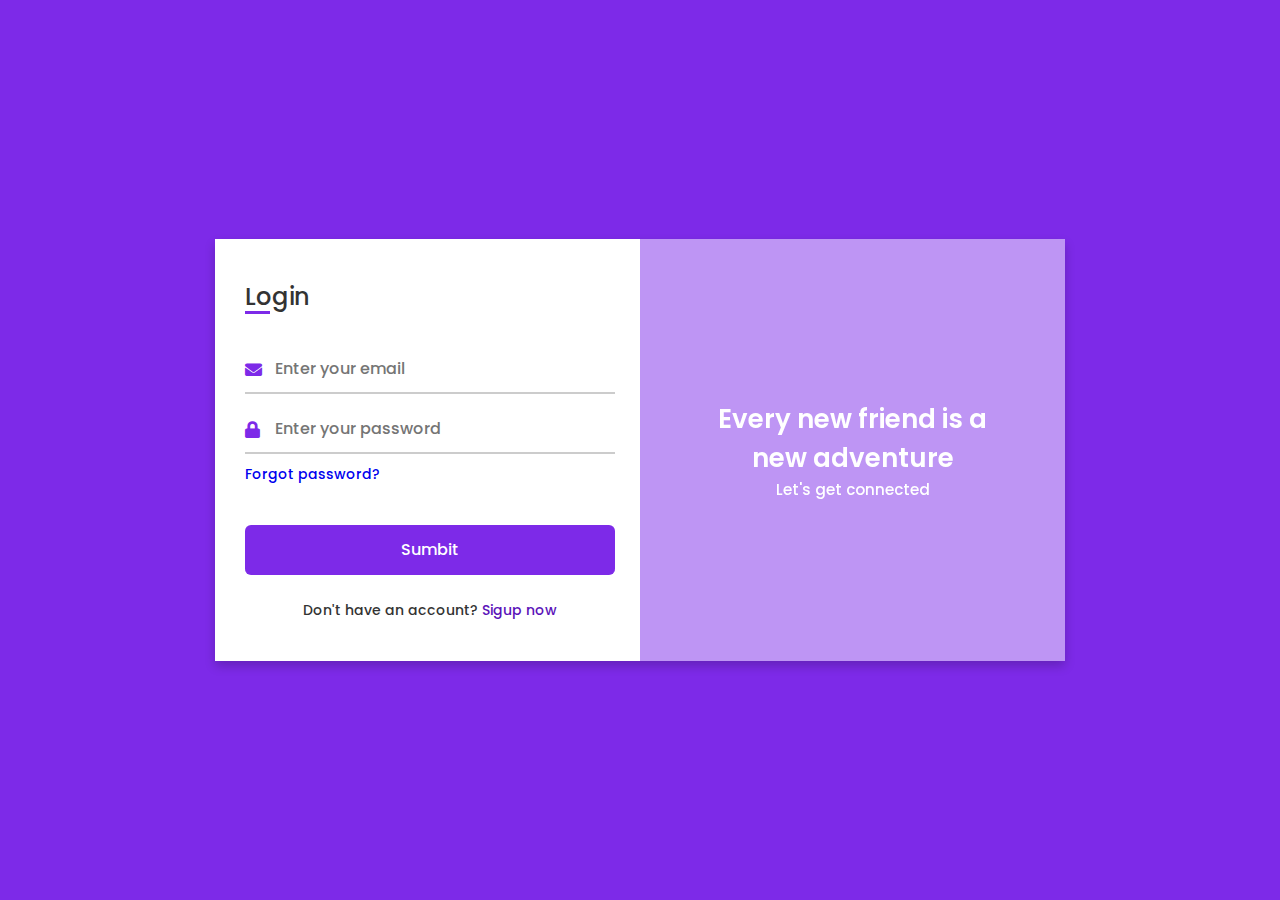
<file: login.html>
<!DOCTYPE html>
<html lang="en" dir="ltr">
  <head>
    <meta charset="UTF-8">
    <title> Login</title>
    <link rel="stylesheet" href="login.css">
    <!-- Fontawesome CDN Link -->
    <link rel="stylesheet" href="https://cdnjs.cloudflare.com/ajax/libs/font-awesome/5.15.3/css/all.min.css">
    <meta name="viewport" content="width=device-width, initial-scale=1.0">
   </head>
<body>
  <div class="container">
    <input type="checkbox" id="flip">
    <div class="cover">
      <div class="front">
        <div class="text">
          <span class="text-1">Every new friend is a <br> new adventure</span>
          <span class="text-2">Let's get connected</span>
        </div>
      </div>
      <div class="back">
        <div class="text">
          <span class="text-1">Complete miles of journey <br> with one step</span>
          <span class="text-2">Let's get started</span>
        </div>
      </div>
    </div>
    <div class="forms">
        <div class="form-content">
          <div class="login-form">
            <div class="title">Login</div>
          <form action="#">
            <div class="input-boxes">
              <div class="input-box">
                <i class="fas fa-envelope"></i>
                <input type="text" placeholder="Enter your email" required>
              </div>
              <div class="input-box">
                <i class="fas fa-lock"></i>
                <input type="password" placeholder="Enter your password" required>
              </div>
              <div class="text"><a href="#">Forgot password?</a></div>
              <div class="button input-box">
                <input type="submit" value="Sumbit">
              </div>
              <div class="text sign-up-text">Don't have an account? <label >Sigup now</label></div>
            </div>
        </form>
      </div>
   
    </div>
    </div>
  </div>
</body>
</html>
</file>
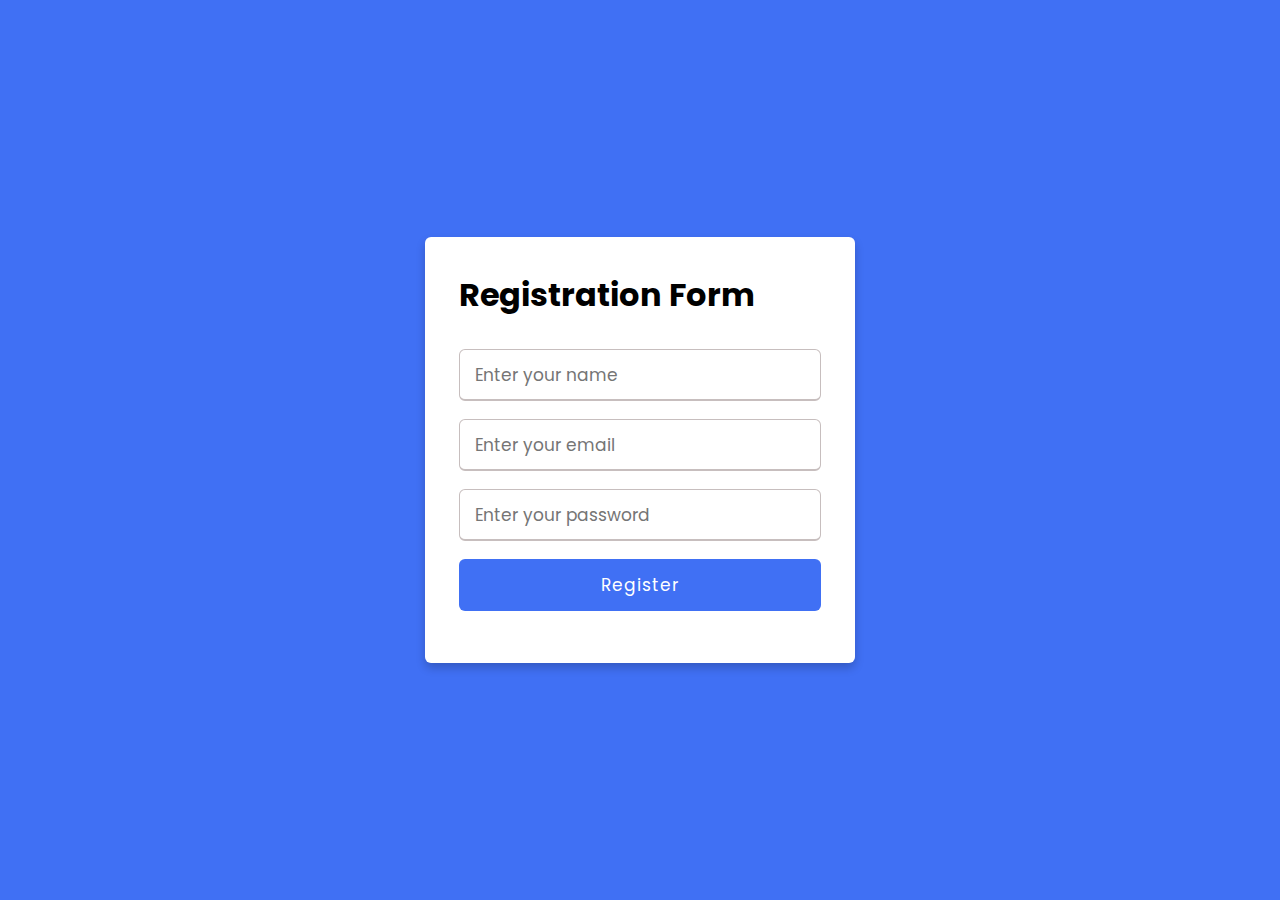
<file: register.html>
<!DOCTYPE html>
<html lang="en">
<head>
    <meta charset="UTF-8">
    <meta name="viewport" content="width=device-width, initial-scale=1.0">
    <title>Simple Registration Form</title>
        <link rel="stylesheet" href="signup.css">
</head>
<body>
    <div class="wrapper">
    <h1>Registration Form</h1>
    <form action="register.php" method="POST">
              <div class="input-box">
        <input type="text" id="name" name="name" placeholder="Enter your name" required><br><br>
        </div>
                      <div class="input-box">
        <input type="email" id="email" name="email" placeholder="Enter your email" required><br><br>
        </div>
        <div class="input-box">
        <input type="password" id="password" name="password" placeholder="Enter your password" required><br><br>
        </div>
        <div class="input-box button">
        <input type="submit" value="Register">
        </div>
    </form>
      </div>
</body>
</html>
</file>
<file: login.css>
/* Google Font Link */
@import url('https://fonts.googleapis.com/css2?family=Poppins:wght@200;300;400;500;600;700&display=swap');
*{
  margin: 0;
  padding: 0;
  box-sizing: border-box;
  font-family: "Poppins" , sans-serif;
}
body{
  min-height: 100vh;
  display: flex;
  align-items: center;
  justify-content: center;
  background: #7d2ae8;
  padding: 30px;
}
.container{
  position: relative;
  max-width: 850px;
  width: 100%;
  background: #fff;
  padding: 40px 30px;
  box-shadow: 0 5px 10px rgba(0,0,0,0.2);
  perspective: 2700px;
}
.container .cover{
  position: absolute;
  top: 0;
  left: 50%;
  height: 100%;
  width: 50%;
  z-index: 98;
  transition: all 1s ease;
  transform-origin: left;
  transform-style: preserve-3d;
}
.container #flip:checked ~ .cover{
  transform: rotateY(-180deg);
}
 .container .cover .front,
 .container .cover .back{
  position: absolute;
  top: 0;
  left: 0;
  height: 100%;
  width: 100%;
}
.cover .back{
  transform: rotateY(180deg);
  backface-visibility: hidden;
}
.container .cover::before,
.container .cover::after{
  content: '';
  position: absolute;
  height: 100%;
  width: 100%;
  background: #7d2ae8;
  opacity: 0.5;
  z-index: 12;
}
.container .cover::after{
  opacity: 0.3;
  transform: rotateY(180deg);
  backface-visibility: hidden;
}
.container .cover img{
  position: absolute;
  height: 100%;
  width: 100%;
  object-fit: cover;
  z-index: 10;
}
.container .cover .text{
  position: absolute;
  z-index: 130;
  height: 100%;
  width: 100%;
  display: flex;
  flex-direction: column;
  align-items: center;
  justify-content: center;
}
.cover .text .text-1,
.cover .text .text-2{
  font-size: 26px;
  font-weight: 600;
  color: #fff;
  text-align: center;
}
.cover .text .text-2{
  font-size: 15px;
  font-weight: 500;
}
.container .forms{
  height: 100%;
  width: 100%;
  background: #fff;
}
.container .form-content{
  display: flex;
  align-items: center;
  justify-content: space-between;
}
.form-content .login-form,
.form-content .signup-form{
  width: calc(100% / 2 - 25px);
}
.forms .form-content .title{
  position: relative;
  font-size: 24px;
  font-weight: 500;
  color: #333;
}
.forms .form-content .title:before{
  content: '';
  position: absolute;
  left: 0;
  bottom: 0;
  height: 3px;
  width: 25px;
  background: #7d2ae8;
}
.forms .signup-form  .title:before{
  width: 20px;
}
.forms .form-content .input-boxes{
  margin-top: 30px;
}
.forms .form-content .input-box{
  display: flex;
  align-items: center;
  height: 50px;
  width: 100%;
  margin: 10px 0;
  position: relative;
}
.form-content .input-box input{
  height: 100%;
  width: 100%;
  outline: none;
  border: none;
  padding: 0 30px;
  font-size: 16px;
  font-weight: 500;
  border-bottom: 2px solid rgba(0,0,0,0.2);
  transition: all 0.3s ease;
}
.form-content .input-box input:focus,
.form-content .input-box input:valid{
  border-color: #7d2ae8;
}
.form-content .input-box i{
  position: absolute;
  color: #7d2ae8;
  font-size: 17px;
}
.forms .form-content .text{
  font-size: 14px;
  font-weight: 500;
  color: #333;
}
.forms .form-content .text a{
  text-decoration: none;
}
.forms .form-content .text a:hover{
  text-decoration: underline;
}
.forms .form-content .button{
  color: #fff;
  margin-top: 40px;
}
.forms .form-content .button input{
  color: #fff;
  background: #7d2ae8;
  border-radius: 6px;
  padding: 0;
  cursor: pointer;
  transition: all 0.4s ease;
}
.forms .form-content .button input:hover{
  background: #5b13b9;
}
.forms .form-content label{
  color: #5b13b9;
  cursor: pointer;
}
.forms .form-content label:hover{
  text-decoration: underline;
}
.forms .form-content .login-text,
.forms .form-content .sign-up-text{
  text-align: center;
  margin-top: 25px;
}
.container #flip{
  display: none;
}
@media (max-width: 730px) {
  .container .cover{
    display: none;
  }
  .form-content .login-form,
  .form-content .signup-form{
    width: 100%;
  }
  .form-content .signup-form{
    display: none;
  }
  .container #flip:checked ~ .forms .signup-form{
    display: block;
  }
  .container #flip:checked ~ .forms .login-form{
    display: none;
  }
}
</file>
<file: signup.css>
@import url('https://fonts.googleapis.com/css?family=Poppins:400,500,600,700&display=swap');
*{
  margin: 0;
  padding: 0;
  box-sizing: border-box;
  font-family: 'Poppins', sans-serif;
}
body{
  min-height: 100vh;
  display: flex;
  align-items: center;
  justify-content: center;
  background: #4070f4;
}
.wrapper{
  position: relative;
  max-width: 430px;
  width: 100%;
  background: #fff;
  padding: 34px;
  border-radius: 6px;
  box-shadow: 0 5px 10px rgba(0,0,0,0.2);
}
.wrapper h2{
  position: relative;
  font-size: 22px;
  font-weight: 600;
  color: #333;
}
.wrapper h2::before{
  content: '';
  position: absolute;
  left: 0;
  bottom: 0;
  height: 3px;
  width: 28px;
  border-radius: 12px;
  background: #4070f4;
}
.wrapper form{
  margin-top: 30px;
}
.wrapper form .input-box{
  height: 52px;
  margin: 18px 0;
}
form .input-box input{
  height: 100%;
  width: 100%;
  outline: none;
  padding: 0 15px;
  font-size: 17px;
  font-weight: 400;
  color: #333;
  border: 1.5px solid #C7BEBE;
  border-bottom-width: 2.5px;
  border-radius: 6px;
  transition: all 0.3s ease;
}
.input-box input:focus,
.input-box input:valid{
  border-color: #4070f4;
}
form .policy{
  display: flex;
  align-items: center;
}
form h3{
  color: #707070;
  font-size: 14px;
  font-weight: 500;
  margin-left: 10px;
}
.input-box.button input{
  color: #fff;
  letter-spacing: 1px;
  border: none;
  background: #4070f4;
  cursor: pointer;
}
.input-box.button input:hover{
  background: #0e4bf1;
}
form .text h3{
 color: #333;
 width: 100%;
 text-align: center;
}
form .text h3 a{
  color: #4070f4;
  text-decoration: none;
}
form .text h3 a:hover{
  text-decoration: underline;
}
</file>
